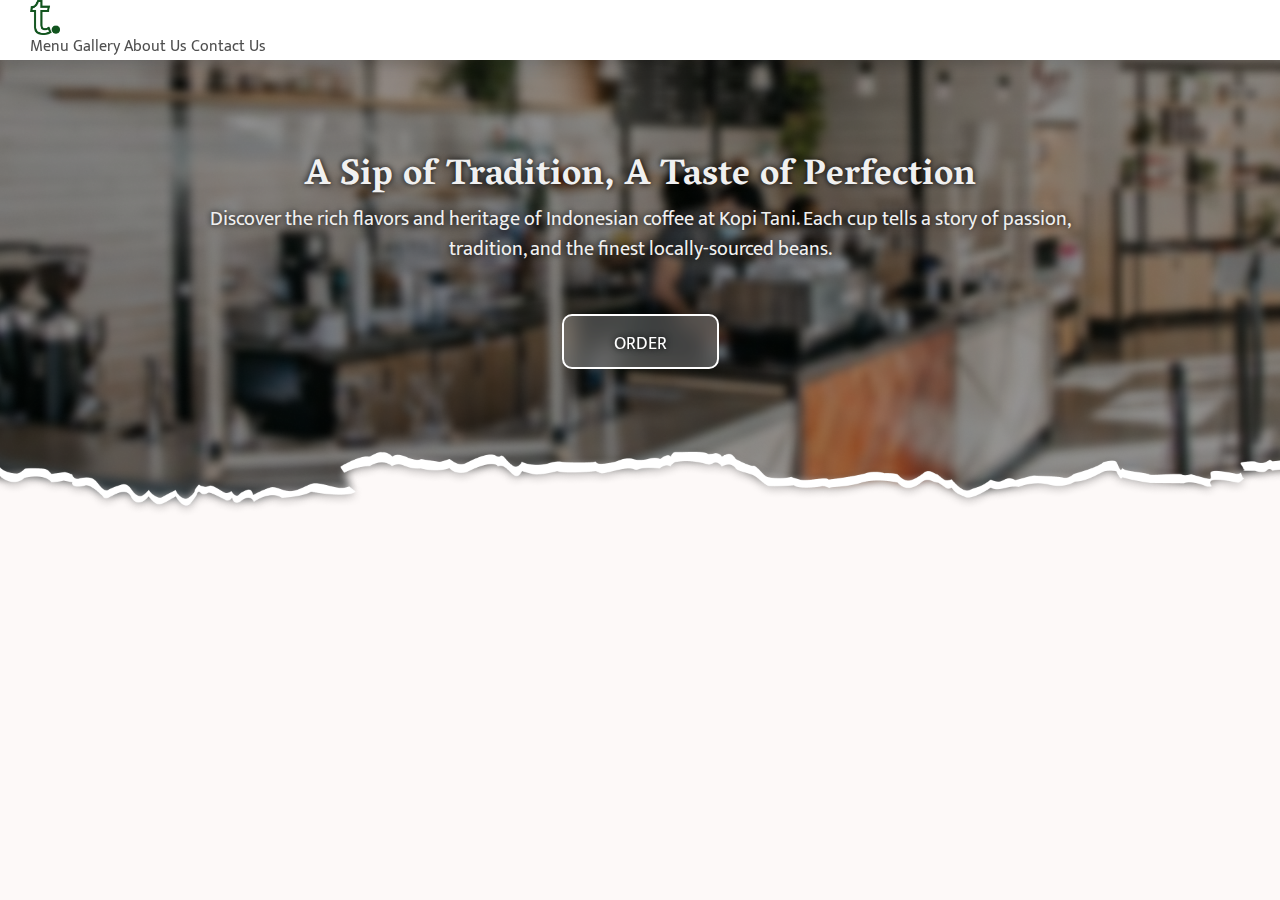
<file: index.html>
<html>
  <head>

    <title>Tani Kopi</title>
    <meta charset='UTF-8'/>
    <meta content='width=device-width, initial-scale=1.0' name='viewport'/>
    <link media="all" rel="stylesheet" href="src/css/all.css" />
    <link media="all" rel="stylesheet" href="src/css/fontawesome.css" />

    <link media="all" rel="stylesheet" href="src/css/index.css" />

    <script src="src/js/all.js"></script>

  </head>

  <body>
    
    <header>
      <div class="wrap">
        <div class="logo">
          <a href="/">
            <img src="assets/Logo.png" alt="Tani Kopi"/>
          </a>
        </div>
        <nav>
          <div class='wrap'>
            <div class="menu">
              <div class="menu-wrap">
                <a href="/menu.html">Menu</a>
                <a href="/gallery.html">Gallery</a>
                <a href="/about-us.html">About Us</a>
                <a href="/contact-us.html">Contact Us</a>
              </div>
            </div>
            <div class="mobile-menu">
              <div class="button">
                <i class="fas fa-bars"></i>
              </div>
            </div>
            <div class="cart">
              <svg width="73" height="74" viewBox="0 0 73 74" fill="none" xmlns="http://www.w3.org/2000/svg">
                <path d="M12.1665 12.6667H20.0249C20.6332 12.6667 20.9374 12.6667 21.1574 12.8385C21.3774 13.0103 21.4512 13.3053 21.5987 13.8955L23.7188 22.3758C24.0138 23.5561 24.1614 24.1462 24.6014 24.4898C25.0415 24.8334 25.6498 24.8334 26.8664 24.8334H30.4165" stroke="#717171"  stroke-width="3.24444" stroke-linecap="round"/>
                <path d="M54.75 52.2083H20.5007C19.4737 52.2083 18.9601 52.2083 18.7173 51.8715C18.4746 51.5346 18.637 51.0474 18.9617 50.0731L20.5522 45.3018C20.9091 44.2311 21.0875 43.6957 21.5124 43.3895C21.9372 43.0833 22.5015 43.0833 23.6301 43.0833H42.5833" stroke="#717171"  stroke-width="3.24444" stroke-linecap="round" stroke-linejoin="round"/>
                <path d="M50.7056 43.0833H25.7074C24.9144 43.0833 24.2376 42.51 24.1072 41.7278L21.5276 26.25C21.404 25.5084 21.9759 24.8333 22.7277 24.8333H59.5208C60.1237 24.8333 60.5159 25.4679 60.2462 26.0072L52.1565 42.1866C51.8818 42.7362 51.32 43.0833 50.7056 43.0833Z" stroke="#717171"  stroke-width="3.24444" stroke-linecap="round"/>
                <circle cx="51.7082" cy="61.3334" r="3.04167" fill="#717171" />
                <circle cx="27.3752" cy="61.3334" r="3.04167" fill="#717171" />
              </svg>
            </div>
          </div>
        </nav>
      </div>
    </header>

    <section id="hero">
      <div class="bg">
      </div>
      <div class="wrap">
        <div class="text">
          <h2>A Sip of Tradition, A Taste of Perfection</h2>
          <p class="desc">Discover the rich flavors and heritage of Indonesian coffee at Kopi Tani. Each cup tells a story of passion, tradition, and the finest locally-sourced beans.</p>
          <a href="#" class="button">ORDER</a>
        </div>
      </div>
    </section>
    
  </body>
  
</html>
</file>
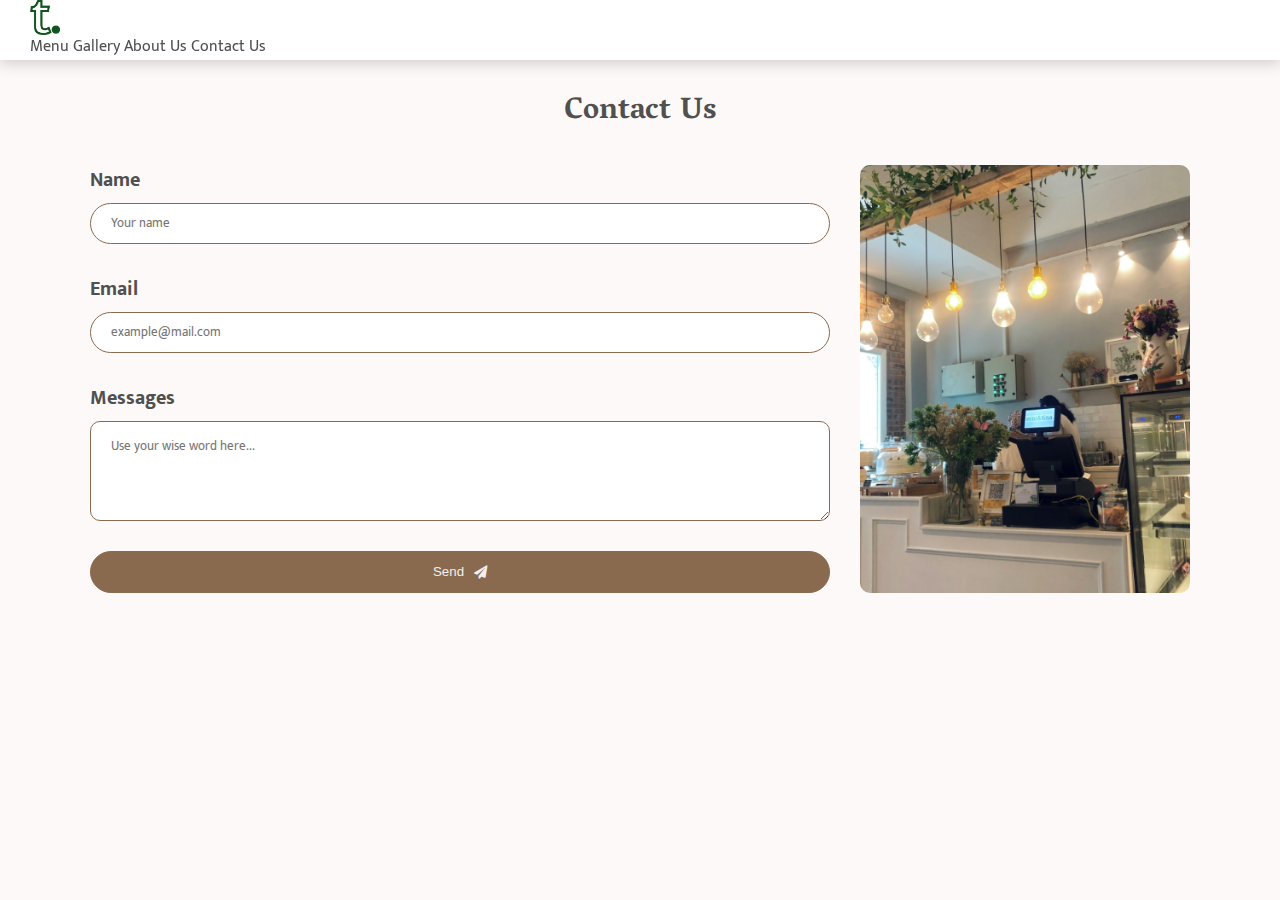
<file: contact-us.html>
<html>
  <head>

    <title>Contact Us</title>
    <meta charset='UTF-8'/>
    <meta content='width=device-width, initial-scale=1.0' name='viewport'/>
    <link media="all" rel="stylesheet" href="src/css/all.css" />
    <link media="all" rel="stylesheet" href="src/css/fontawesome.css" />

    <link media="all" rel="stylesheet" href="src/css/contact-us.css" />

    <script src="src/js/all.js"></script>

  </head>

  <body>
    
    <header>
      <div class="wrap">
        <div class="logo">
          <a href="/">
            <img src="assets/Logo.png" alt="Tani Kopi"/>
          </a>
        </div>
        <nav>
          <div class='wrap'>
            <div class="menu">
              <div class="menu-wrap">
                <a href="/menu.html">Menu</a>
                <a href="/gallery.html">Gallery</a>
                <a href="/about-us.html">About Us</a>
                <a href="/contact-us.html">Contact Us</a>
              </div>
            </div>
            <div class="mobile-menu">
              <div class="button">
                <i class="fas fa-bars"></i>
              </div>
            </div>
            <div class="cart">
              <svg width="73" height="74" viewBox="0 0 73 74" fill="none" xmlns="http://www.w3.org/2000/svg">
                <path d="M12.1665 12.6667H20.0249C20.6332 12.6667 20.9374 12.6667 21.1574 12.8385C21.3774 13.0103 21.4512 13.3053 21.5987 13.8955L23.7188 22.3758C24.0138 23.5561 24.1614 24.1462 24.6014 24.4898C25.0415 24.8334 25.6498 24.8334 26.8664 24.8334H30.4165" stroke="#717171"  stroke-width="3.24444" stroke-linecap="round"/>
                <path d="M54.75 52.2083H20.5007C19.4737 52.2083 18.9601 52.2083 18.7173 51.8715C18.4746 51.5346 18.637 51.0474 18.9617 50.0731L20.5522 45.3018C20.9091 44.2311 21.0875 43.6957 21.5124 43.3895C21.9372 43.0833 22.5015 43.0833 23.6301 43.0833H42.5833" stroke="#717171"  stroke-width="3.24444" stroke-linecap="round" stroke-linejoin="round"/>
                <path d="M50.7056 43.0833H25.7074C24.9144 43.0833 24.2376 42.51 24.1072 41.7278L21.5276 26.25C21.404 25.5084 21.9759 24.8333 22.7277 24.8333H59.5208C60.1237 24.8333 60.5159 25.4679 60.2462 26.0072L52.1565 42.1866C51.8818 42.7362 51.32 43.0833 50.7056 43.0833Z" stroke="#717171"  stroke-width="3.24444" stroke-linecap="round"/>
                <circle cx="51.7082" cy="61.3334" r="3.04167" fill="#717171" />
                <circle cx="27.3752" cy="61.3334" r="3.04167" fill="#717171" />
              </svg>
            </div>
          </div>
        </nav>
      </div>
    </header>

    <main>
      <div class="wrap">
        
        <h2 class="title">Contact Us</h2>
        
        <div class="contact">
          <div class="form">
            <div class="name">
              <label>Name</label>
              <input placeholder="Your name"/>
            </div>
            <div class="email">
              <label>Email</label>
              <input placeholder="example@mail.com"/>
            </div>
            <div class="msg">
              <label>Messages</label>
              <textarea placeholder="Use your wise word here..."></textarea>
            </div>
            <button class="submit">Send <i class="fas fa-paper-plane"></i></button>
          </div>
          <div class="img">

          </div>
        </div>

      </div>
    </main>
    
  </body>
  
</html>
</file>
<file: src/css/all.css>
@import url("https://fonts.googleapis.com/css2?family=Vesper+Libre:wght@400;500;700;900&display=swap");
@import url("https://fonts.googleapis.com/css2?family=Mukta:wght@400;500;700;900&display=swap");

/* CSS Reset */

:root {
  --text-color: #505050;
  --text-soft: #696969;
  --primary: #8a6a4e;
  --primary-hover: #6b5039;
  --secondary: #f0f0f0;
  --tertiary: #bebebe;
  --max-width: 1100px;
  --text-base: 1rem;
  --text-lg: 1.125rem;
  --text-xl: 1.25rem;
  --text-2xl: 1.5rem;
  --text-3xl: 1.875rem;
  --text-4xl: 2.25rem;
  --text-5xl: 3rem;
  --text-6xl: 3.75rem;
  --text-7xl: 4.5rem;
  --text-8xl: 6rem;
  --text-9xl: 8rem;
}

* {
  -webkit-box-sizing: border-box;
  -moz-box-sizing: border-box;
  box-sizing: border-box;
  line-height: 1.5;
  margin: 0;
  padding: 0;
}

html {
  scroll-behavior: smooth;
}

body {
  background: #fdf9f8;
  color: var(--text-color);
  font-size: 16px;
  font-family: "Mukta", serif;
  margin: 0;
}

h1,
h2,
h3,
h4,
h5,
h6 {
  font-family: "Vesper Libre", serif;
}

input,
textarea {
  font-family: "Mukta", serif;
  font-size: 80%;
}

a {
  text-decoration: unset;
  color: var(--text-color);
}

img {
  max-width: 100%;
  height: auto;
}

#navbar {
  width: 100%;
  height: 10%;
}

/* Header */

header .logo {
  display: flex;
  align-items: center;
  justify-content: flex-start;
}

header .logo a {
  font-size: 0;
}

header .cart-button {
  line-height: 0;
}

header nav .nav-wrap {
  display: flex;
  align-content: center;
  justify-content: center;
}

@media screen and (max-width: 768px) {
  header .logo {
    justify-content: center;
  }
}

header {
  box-shadow: 0px 2px 15px 1px rgb(0 0 0 / 19%);
  padding: 0 30px;
  background: #ffffff;
  position: fixed;
  top: 0;
  left: 0;
  width: 100%;
  z-index: 1;
  height: 60px;
  overflow: hidden;
}

header .header-wrap {
  height: 100%;
  max-width: 1100px;
  margin: auto;
  display: grid;
  gap: 20px;
  grid-template-columns: 1fr 3fr 1fr;
  align-items: center;
}

header .mobile-nav {
  display: none;
}

header .logo img {
  height: 35px;
}

header nav .nav-wrap {
  margin-top: 3px;
  display: flex;
  align-content: center;
  justify-content: center;
  flex-wrap: wrap;
  gap: 0 40px;
  font-size: var(--text-lg);
}

header .cart-button {
  text-align: right;
  position: relative;
}

header .cart-button svg {
  cursor: pointer;
  height: 35px;
  width: 35px;
}

.cart-count {
  display: inline-block;
  width: 20px;
  height: 20px;
  line-height: 20px;
  text-align: center;
  border-radius: 50%;
  background-color: red;
  color: white;
  font-size: 14px;
  position: absolute;
  top: -5px;
  right: -5px;
}

header a {
  transition: 0.2s all;
}

header a:hover {
  color: var(--primary);
}

/* CSS for the modal */
.modal {
  display: none;
  position: fixed;
  z-index: 999;
  left: 0;
  top: 0;
  width: 100%;
  height: 100%;
  /* overflow: auto; */
  background-color: rgba(0, 0, 0, 0.5);
  justify-content: center;
  align-items: center;
}

.modal-content {
  background-color: #fefefe;
  padding: 5%;
  border: 1px solid #888;
  border-radius: 20px;
  width: 80%;
  height: 80%;
  display: flex;
  flex-direction: column;
  justify-content: space-between;
}

.modal-content .modal-header {
  width: 100%;
  display: flex;
  flex-direction: row;
  justify-content: space-between;
  align-items: baseline;
}
.modal-content .modal-header h2 {
  font-size: var(--text-5xl);
}
.modal-content .modal-header .fas .fa-times .close {
  font-size: var(--text-5xl);
}

.close {
  color: #aaa;
  font-size: var(--text-6xl);
  font-weight: bold;
}

.close:hover,
.close:focus {
  color: black;
  text-decoration: none;
  cursor: pointer;
}

.modal .modal-content #cartItemsContainer {
  width: 100%;
  height: 70%;
  padding: 1rem;
  display: flex;
  flex-direction: column;
  gap: 3rem;
  overflow-y: scroll;
}

.modal .modal-content #cartItemsContainer .item-container {
  width: 100%;
  height: auto;
  padding-bottom: 1.5rem;
  border-bottom: 1px solid #000000;
  display: flex;
  justify-content: space-between;
}
.modal .modal-content #cartItemsContainer .item-container .item-details {
  width: 50%;
  height: auto;
  display: flex;
  justify-content: space-between;
  gap: 2rem;
}

.modal .modal-content #cartItemsContainer .item-container .item-image {
  width: 100px;
  height: auto;
}
.modal .modal-content #cartItemsContainer .item-container .item-image img {
  width: auto;
  height: auto;
}
.modal .modal-content #cartItemsContainer .item-container .item-details .item {
  width: 100%;
  height: auto;
  display: flex;
  flex-direction: column;
  justify-content: space-around;
}
.modal
  .modal-content
  #cartItemsContainer
  .item-container
  .item-details
  .item
  .item-description {
  opacity: 0.7;
  width: 100%;
  height: auto;
  display: flex;
  flex-direction: row;
  gap: 2rem;
}
.modal
  .modal-content
  #cartItemsContainer
  .item-container
  .item-details
  .item
  h5 {
  font-size: var(--text-xl);
}

.button-container {
  display: flex;
  flex-direction: column;
  justify-content: space-around;
  align-items: end;
}

.item-quantity {
  display: flex;
  justify-content: end;
  align-items: center;
}

.item-quantity .value {
  width: 30%;
}

.delete-container {
  font-size: 1.5em;
}

.item-quantity .value input {
  width: 100%;
  text-align: center;
  background: none;
  outline: none;
  border: none;
  color: var(--primary);
  font-weight: bold;
  font-size: var(--text-xl);
}

.modal .modal-content #modal-footer {
  width: 100%;
  display: flex;
  flex-direction: row;
  justify-content: space-between;
}

.dropdown {
  width: auto;
  position: relative;
  display: inline-block;
}

.dropbtn {
  color: var(--primary);
  background-color: unset;
  padding: 1em 2em;
  font-size: 16px;
  border: none;
  cursor: pointer;
  border: 1px solid var(--primary);
  border-radius: 10px;
}

.dropdown-content {
  display: none;
  position: absolute;
  z-index: 1000;
  background-color: var(--primary);
  min-width: 160px;
  border-radius: 10px;
  box-shadow: 0px 8px 16px 0px rgba(0, 0, 0, 0.2);
  top: 0px;
  left: 0px;
}

.dropdown-content a {
  color: white;
  padding: 12px 16px;
  text-decoration: none;
  display: block;
}

.dropdown-content a:hover {
  background-color: #575757;
}

.modal .modal-content #modal-footer .checkout {
  width: 50%;
  display: flex;
  flex-direction: row;
  justify-content: end;
  align-items: center;
}

.modal .modal-content #modal-footer .checkout p {
  font-size: var(--text-3xl);
  font-weight: bold;
}

.checkout span {
  display:none;
  margin-left: 20px;
  color: white;
  background: green;
  align-items: center;
  justify-content: center;
  text-align: center;
  border-radius: 10px;
  padding: 10px 20px;
}

/* Footer */

footer {
  padding: 0 30px;
  color: white;
  background: var(--primary);
}

footer .footer-wrap {
  max-width: var(--max-width);
  margin: auto;
  display: grid;
  grid-template-columns: 1fr 1.5fr 1fr;
  gap: 30px;
}

footer a {
}

footer .left {
  text-align: left;
  padding: 60px 0;
}

footer .left h3 {
  font-size: var(--text-2xl);
  margin-bottom: 20px;
}

footer .left .location {
  display: flex;
  gap: 10px;
  flex-direction: column;
}

footer .left .location p {
  display: grid;
  grid-template-columns: 35px calc(100% - 35px);
}

footer .left .location p i {
  line-height: 1.5;
}

footer .middle {
  background: var(--primary-hover);
  text-align: center;
  display: flex;
  flex-direction: column;
  gap: 15px;
  padding: 60px 30px;
}

footer .middle h2 {
  font-size: var(--text-3xl);
}

footer .middle .social {
  display: flex;
  flex-wrap: wrap;
  justify-content: center;
  gap: 10px 20px;
  margin-top: 10px;
}

footer .middle .social a {
  color: white;

  width: 40px;

  height: 40px;

  display: flex;

  border: 1px solid #ffffff57;

  align-items: center;

  justify-content: center;

  border-radius: 100%;

  transition: 0.3s all;
}

footer .middle .social a:hover {
  background: white;
  color: var(--primary);
}

footer .right {
  text-align: right;
  padding: 60px 0;
}

footer .right h3 {
  font-size: var(--text-2xl);
  margin-bottom: 20px;
}

footer .right .work-hours p {
  display: grid;
}

footer .right .work-hours {
  display: flex;
  flex-wrap: wrap;
  flex-direction: column;
  gap: 10px;
}

footer .right .work-hours p span:first-child {
  opacity: 0.6;
  font-size: 90%;
}

/* Responsive */

@media screen and (max-width: 768px) {
  header {
    padding: 0;
  }
  header .header-wrap {
    padding: 0 30px;
    background: #fff;
  }

  header .mobile-nav {
    width: 30px;
    cursor: pointer;
    height: 30px;
    display: flex;
    justify-content: flex-start;
    align-items: center;
  }

  header .logo {
    text-align: center;
  }

  header nav {
    transition: 0.3s all;
    position: fixed;
    top: -50%;
    width: 100%;
    left: 0;
    background: #8a6a4e;
    z-index: -1;
  }

  header nav .nav-wrap a {
    padding: 10px 0;
    color: white;
  }
  header nav.show {
    top: 60px;
  }
}
</file>
<file: src/css/index.css>
/* All */

section:not(#navbar, #hero) {
  margin-bottom: 60px;
  padding: 0 30px;
}

section h2.sec-title {
  text-align: center;
  padding: 0 30px 30px;
  font-size: 2.3rem;
}

.more-wrap {
  margin-top: 30px;
  text-align: center;
}

.more {
  cursor: pointer;
  transition: 0.1s all;
  font-family: "Vesper Libre", serif;
  text-align: center;
  display: inline-block;
  font-size: 1rem;
  padding: 10px 40px 8px;
  background: var(--primary);
  color: white;
  border-radius: 88px;
  border: 1px solid var(--primary);
}

.more:hover {
  background: transparent;
  color: var(--text-color);
}

/* Section: Hero */

#hero {
  padding-top: 60px;
  margin-bottom: 90px;
  padding: min(30%, 150px) 10px;
  position: relative;
  overflow: hidden;
  margin-bottom: 30px;
}

#hero:before {
  content: "";
  position: absolute;
  left: 0;
  top: 0;
  z-index: -1;
  height: 100%;
  width: 100%;
  background: url(../../assets/site/Hero-bg.png);
  background-position: bottom;
  background-size: cover;
  background-repeat: no-repeat;
}

#hero .text {
  text-shadow: 0 0 6px black;
  text-align: center;
  color: var(--secondary);
  max-width: 900px;
  margin: auto;
}

#hero .text h2 {
  font-size: var(--text-4xl);
}

#hero .text p.desc {
  font-size: var(--text-xl);
  margin: 0 0 50px;
}

#hero .text .button {
  transition: 0.3s all;
  cursor: pointer;
  backdrop-filter: blur(10px);
  font-size: 110%;
  color: #fff;
  background: #ffffff3d;
  display: inline-block;
  padding: 15px 50px 10px;
  border-radius: 10px;
  border: 2px solid #fff;
}

#hero .text .button:hover {
  background: var(--primary);
}

/* Cup */

#cup {
}

#cup .wrap {
  max-width: 1100px;
  margin: auto;
  display: grid;
  gap: 40px;
  grid-template-columns: 2.5fr 1.25fr 2.5fr;
}

#cup .left {
  gap: 30px;
  text-align: right;
  display: grid;
}

#cup .right {
  gap: 30px;
  display: grid;
}

#cup .item-text {
  display: flex;
  flex-direction: column;
  gap: 10px;
}

#cup h3 {
  font-size: 1.3rem;
}

#cup .item-text img {
  width: 50px;
  opacity: 0.8;
  margin-bottom: 5px;
}

#cup .item-text p {
  opacity: 0.8;
  font-size: 90%;
}

/* Gallery */

#gallery .wrap {
  max-width: 1100px;
  margin: auto;
  display: grid;
  grid-template-columns: 3fr 1.5fr 2fr;
  gap: 20px;
}

#gallery img {
  border-radius: 10px;
  min-height: 150px;
  height: 100%;
  width: 100%;
  background: gray;
  object-fit: cover;
}

#gallery .wrap > div {
  max-height: 350px;
  display: grid;
  gap: 20px;
}

/* Recent & Best */

#best {
}

#best .wrap {
  max-width: 1100px;
  margin: 60px auto 0;
}

#best .tab {
  display: none;
}

/* Testimonials */

#testi {
  text-align: center;
}

#testi h2.sec-title {
  margin-bottom: 40px;
}

#testi .wrap {
  max-width: 1100px;
  margin: auto;
}

#testi .apos {
  font-size: 8rem;
  line-height: 0;
  color: var(--primary);
}

#testi .slider {
  position: relative;
  width: 100%;
  overflow: hidden;
}

#testi .slider-container {
  display: flex;
  transition: transform 0.5s ease-in-out;
}

#testi .testimonial {
  width: 100%;
  flex-shrink: 0;
  text-align: center;
}

#testi .testimonial p {
  font-size: var(--text-xl);
  margin: 20px auto;
  max-width: 800px;
}

#testi .testimonial h3 {
  margin: 15px 0;
  font-size: 1.3rem;
}

#testi .navigation {
  display: flex;
  justify-content: center;
  margin-top: 20px;
}

#testi .navigation button {
  width: 10px;
  height: 10px;
  border-radius: 50%;
  border: none;
  margin: 0 5px;
  background-color: #b4b4b4;
  cursor: pointer;
}

#testi .navigation button.active {
  background-color: var(--primary);
}

/* Responsive */

@media screen and (max-width: 768px) {
  #hero .text h2 {
    font-size: 2rem;
    padding: 0;
  }

  #hero .text p.desc {
    font-size: 1.1rem;
    margin: 15px 0 35px;
  }

  #cup .wrap {
    grid-template-columns: 1fr;
  }

  #cup .left,
  #cup .right {
    order: 1;
    text-align: left;
  }

  #cup .mid {
    order: 0;
  }

  #cup .mid img {
    max-height: 200px;
    margin: auto;
    display: block;
  }

  #cup .item-text {
    border-radius: 10px;
    padding: 20px;
    background: var(--primary);
    color: white;
    background: linear-gradient(135deg, #523b27, #8a6a4eb0);
  }

  #cup .item-text img {
    filter: brightness(88);
    opacity: 1;
  }

  footer .footer-wrap {
    gap: 0;
    grid-template-columns: 1fr;
  }

  footer .left,
  footer .right {
    text-align: left;
    order: 1;
    padding: 30px 0;
  }

  footer .middle {
    order: 2;
    text-align: left;
    margin: 0 -30px;
  }

  footer .middle .social {
    justify-content: left;
  }
  #gallery .wrap .left {
    grid-area: 1 / 1 / 3 / 3;
  }

  #gallery .wrap .mid {
    grid-area: 1 / 3 / 3 / 4;
  }

  #gallery .wrap .right {
    grid-area: 3 / 1 / 5 / 4;
    grid-template-columns: 1fr 1fr;
    gap: 10px;
  }

  #gallery .wrap {
    grid-template-columns: repeat(3, 1fr);
    grid-template-rows: repeat(4, 1fr);
    gap: 10px;
  }
}

@media screen and (max-width: 468px) {
  #best .wrap {
    margin: 0;
  }

  #best .more {
    margin-top: 30px;
    margin-top: 30px;
  }
}
</file>
<file: src/css/contact-us.css>
main {
    padding: 60px 30px 0;
}

main .wrap {
    max-width: var(--max-width);
    margin: auto;
}

h2.title {
    margin: 30px 0;
    text-align: center;
    font-size: 30px;
}

.contact {
    display: grid;
    grid-template-columns: 70% 30%;
    margin-bottom: 40px;
}

.form {
    display: grid;
    gap: 30px;
    margin-right: 30px;
}

.form .name,
.form .email,
.form .msg {
    display: grid;
    gap: 8px;
}

.form label {
    font-size: 20px;
    font-weight: bold;
}

.form input,
.form textarea {
    border: 1px solid var(--primary);
    border-radius: 88px;
    padding: 10px 20px;
}

.form textarea {
    border-radius: 10px;
    min-height: 100px;
    padding: 15px 20px;
}

.form .submit {
    background: var(--primary);
    border: none;
    color: var(--secondary);
    padding: 10px 20px;
    border-radius: 88px;
    display: flex;
    gap: 10px;
    align-items: center;
    justify-content: center;
    border: 1px solid var(--primary);
    cursor: pointer;
    transition: .3s all;
}

.form .submit:hover {
    background: transparent;
    color: var(--primary);
}

.img {
    background: url(../../assets/Contact-Us.PNG) center / cover no-repeat;
    border-radius: 10px;
}

@media screen and (max-width: 768px) {
    .contact {
        grid-template-columns: 100%;
    }

    .form {
        margin-right: 0;
    }

    .img {
        height: 150px;
        margin-top: 30px;
    }
}
</file>
